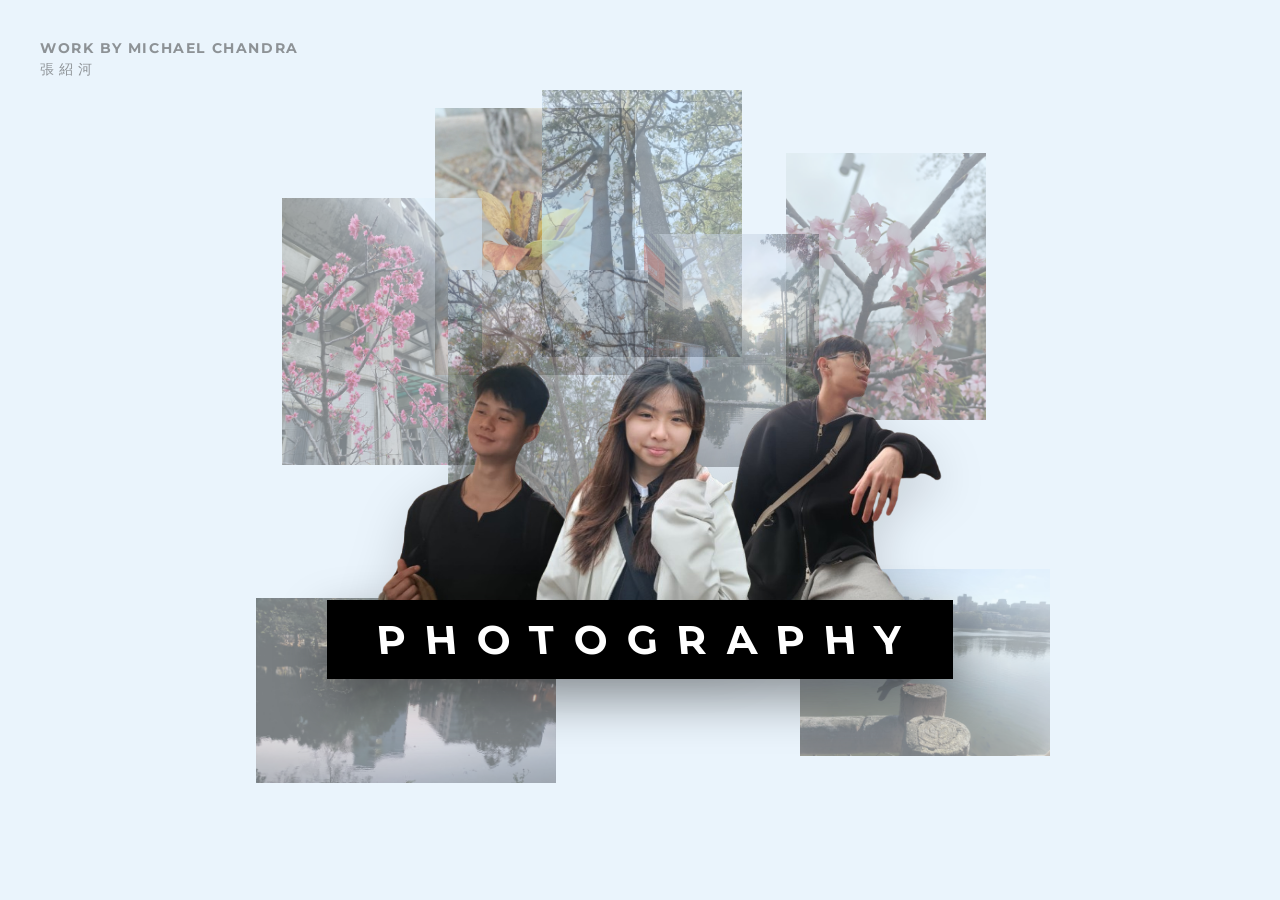
<file: portfolio.html>
<!DOCTYPE HTML>
<html>
<head>
    <title> Photography Portfolio </title>
    <link href="https://fonts.googleapis.com/css2?family=Montserrat:wght@300;700&display=swap" rel="stylesheet">
    
    <style> 
        * {
            margin: 0;
            padding: 0;
            box-sizing: border-box;
        }

        body {
            background-color: #eaf4fc;
            overflow: hidden;
            font-family: 'Montserrat', sans-serif;
        }

        .cover {
            position: relative;
            height: 100vh;
            width: 100vw;
            display: flex;
            align-items: center;
            justify-content: center;
        }

        /* --- Credit --- */
        /* --- TOP LEFT CREDIT --- */
		.credit-mark {
		    position: absolute;
		    top: 40px;
		    left: 40px;
		    z-index: 100; /* Stays above everything */
		    pointer-events: auto;
		    font-family: 'Montserrat', sans-serif;
		    color: #333;
		    letter-spacing: 0.1rem;
		    font-size: 0.85rem;
		    text-transform: uppercase;
		    opacity: 0;
		    animation: fadeInBg 2s ease forwards 1.5s; /* Fades in last for elegance */
		}

		.credit-mark span {
		    font-weight: 700;
		    display: block;
		    margin-bottom: 4px;
		}

		.credit-mark .chinese {
		    font-weight: 400;
		    letter-spacing: 0.3rem;
		    font-size: 0.9rem;
		    display: block;
		}
        /* --- BACKGROUND LAYER --- */
        .bg-layer {
            position: absolute;
            top: 0;
            left: 0;
            width: 100%;
            height: 100%;
            z-index: 1; /* Lowest layer */
        }

        .bg-layer img {
            position: absolute; 
            height: auto;
            opacity: 0;
            cursor: grab;
            user-select: none;
            -webkit-user-drag: none;
            touch-action: none;
            /* Entrance and ambient float */
            animation: float 12s ease-in-out infinite, fadeInBg 2s ease forwards;
            /* Smooth transition when released or scattered */
            transition: transform 0.5s cubic-bezier(0.2, 0.8, 0.2, 1), opacity 2s ease;
        }

        .bg-layer img:active { cursor: grabbing; }

        /* Custom coordinates for your background assets */
        .bg-layer img:nth-child(1) { top: 12%; left: 34%; width: 200px; animation-delay: 0s, 0.5s; }
        .bg-layer img:nth-child(2) { top: 17%; right: 23%; width: 200px; animation-delay: -2s, 0.7s; }
        .bg-layer img:nth-child(3) { top: 22%; left: 22%; width: 200px; animation-delay: -4s, 0.9s; }
        .bg-layer img:nth-child(4) { bottom: 16%; right: 18%; width: 250px; animation-delay: -1s, 1.1s; }
        .bg-layer img:nth-child(5) { bottom: 13%; left: 20%; width: 300px; animation-delay: -3s, 1.3s; }
        .bg-layer img:nth-child(6) { top: 10%; right: 42%; width: 200px; animation-delay: -5s, 1.5s; }
        .bg-layer img:nth-child(7) { top: 26%; right: 36%; width: 175px; animation-delay: -2.5s, 1.7s; }
        .bg-layer img:nth-child(8) { top: 30%; left: 35%; width: 200px; animation-delay: -4.5s, 1.9s; }

        /* --- FOREGROUND CONTENT --- */
        .hero-content {
            display: flex;
            flex-direction: column;
            align-items: center;
            z-index: 10; /* Above background images */
            pointer-events: none; /* Let mouse clicks pass through the container to the BG */
        }

        .cover-picture {
            position: relative;
            display: flex;
            align-items: center;
            justify-content: center;
        }

        .cover-picture img, .title-container {
            pointer-events: auto; /* Re-enable mouse for the actual subjects/title */
        }

        .cover-picture img {
            width: 300px;
            height: auto;
            margin: 0 -60px;
            filter: drop-shadow(0 15px 25px rgba(0,0,0,0.15));
            opacity: 0;
            animation: slideUp 1s cubic-bezier(0.16, 1, 0.3, 1) forwards;
            transition: transform 0.4s cubic-bezier(0.23, 1, 0.32, 1);
        }

        /* Wilson's specific size and position */
        .cover-picture img:first-child {
            width: 375px;
            margin-top: 90px;
            margin-right: -100px;
            animation-delay: 0.2s;
        }

        /* Kei (Middle) setup */
        .cover-picture img:nth-child(2) {
            z-index: 5;
            transform: scale(1.1) translateY(20px);
            animation-name: slideUpCenter;
            animation-delay: 0.4s;
        }

        .cover-picture img:nth-child(3) { animation-delay: 0.6s; }
        /* 1. Make the giant invisible boxes ignore the mouse */
        .hero-content, .cover-picture {
            pointer-events: none; 
        }

        /* 2. Re-enable the mouse ONLY for the actual images and the title */
        .cover-picture img, 
        .title-container, 
        .bg-layer img {
            pointer-events: auto; 
        }
        
        /* Title Box Style */
        .title-container {
            margin-top: -20px;
            background-color: #000;
            padding: 15px 50px;
            box-shadow: 0 20px 50px rgba(0,0,0,0.4);
            transform: skewX(-5deg);
            opacity: 0;
            animation: slideUp 1s cubic-bezier(0.16, 1, 0.3, 1) forwards 1.2s;
            z-index: 10;
        }

        .portfolio-title {
            color: #fff;
            font-size: 2.5rem;
            font-weight: 700;
            text-transform: uppercase;
            letter-spacing: 1.2rem;
            margin-right: -1.2rem;
            transform: skewX(5deg);
        }

        /* --- KEYFRAMES --- */
        @keyframes float {
            0% { margin-top: 0px; rotate: 0deg; }
            50% { margin-top: -15px; rotate: 1deg; }
            100% { margin-top: 0px; rotate: 0deg; }
        }

        @keyframes fadeInBg { to { opacity: 0.5; } }

        @keyframes slideUp {
            0% { opacity: 0; transform: translateY(40px); }
            100% { opacity: 1; transform: translateY(0); }
        }

        @keyframes slideUpCenter {
            0% { opacity: 0; transform: scale(1.1) translateY(40px); }
            100% { opacity: 1; transform: scale(1.1) translateY(0); }
        }
    </style>
</head>
    <body>
    <section class="cover">
	   	<div class="credit-mark">
	        <span>Work by Michael Chandra</span>
	        <div class="chinese">張紹河</div>
	    </div>

	    <div class="bg-layer">
	        <img src="assets/1.jpeg">
	    </div>

        <div class="bg-layer">
            <img src="assets/1.jpeg">
            <img src="assets/2.jpeg">
            <img src="assets/3.jpeg">
            <img src="assets/4.jpeg">
            <img src="assets/5.jpeg">
            <img src="assets/6.jpeg">
            <img src="assets/7.jpeg">
            <img src="assets/8.jpeg">
        </div>

        <div class="hero-content">
            <div class="cover-picture">
                <img src="photos/wilson_1.png">
                <img src="photos/kei_1.png"> 
                <img src="photos/denzel_1.png">
            </div>
            
            <div class="title-container">
                <h1 class="portfolio-title">PHOTOGRAPHY</h1>
            </div>
        </div>
    </section>

    <script>
        const bgItems = document.querySelectorAll('.bg-layer img');

        bgItems.forEach(img => {
            let isDragging = false;
            let startX, startY;
            let currentX = 0;
            let currentY = 0;

            img.addEventListener('pointerdown', (e) => {
                // This ensures clicking the image doesn't trigger the background scatter
                e.stopPropagation(); 
                
                isDragging = true;
                startX = e.clientX - currentX;
                startY = e.clientY - currentY;
                
                img.style.transition = 'none'; 
                img.style.zIndex = 8; // Lift it above other BG images, but stay below portraits (z-index 10)
                
                // This is the "Magic": it keeps the mouse attached to the image 
                // even if the mouse moves behind a portrait
                img.setPointerCapture(e.pointerId);
            });

            img.addEventListener('pointermove', (e) => {
                if (!isDragging) return;
                currentX = e.clientX - startX;
                currentY = e.clientY - startY;
                img.style.transform = `translate(${currentX}px, ${currentY}px)`;
            });

            img.addEventListener('pointerup', (e) => {
                isDragging = false;
                img.style.transition = 'transform 0.5s cubic-bezier(0.2, 0.8, 0.2, 1)';
                img.style.zIndex = 1;
                img.releasePointerCapture(e.pointerId);
            });
        });

        // Global scatter only happens if you click the actual background "air"
        document.querySelector('.cover').addEventListener('click', (e) => {
            if (e.target.classList.contains('cover') || e.target.classList.contains('bg-layer')) {
                bgItems.forEach((img) => {
                    const randomX = Math.floor(Math.random() * 400) - 200;
                    const randomY = Math.floor(Math.random() * 400) - 200;
                    img.style.transform = `translate(${randomX}px, ${randomY}px) rotate(${Math.random() * 40 - 20}deg)`;
                });
            }
        });
    </script>
</body>
</html>
</file>
